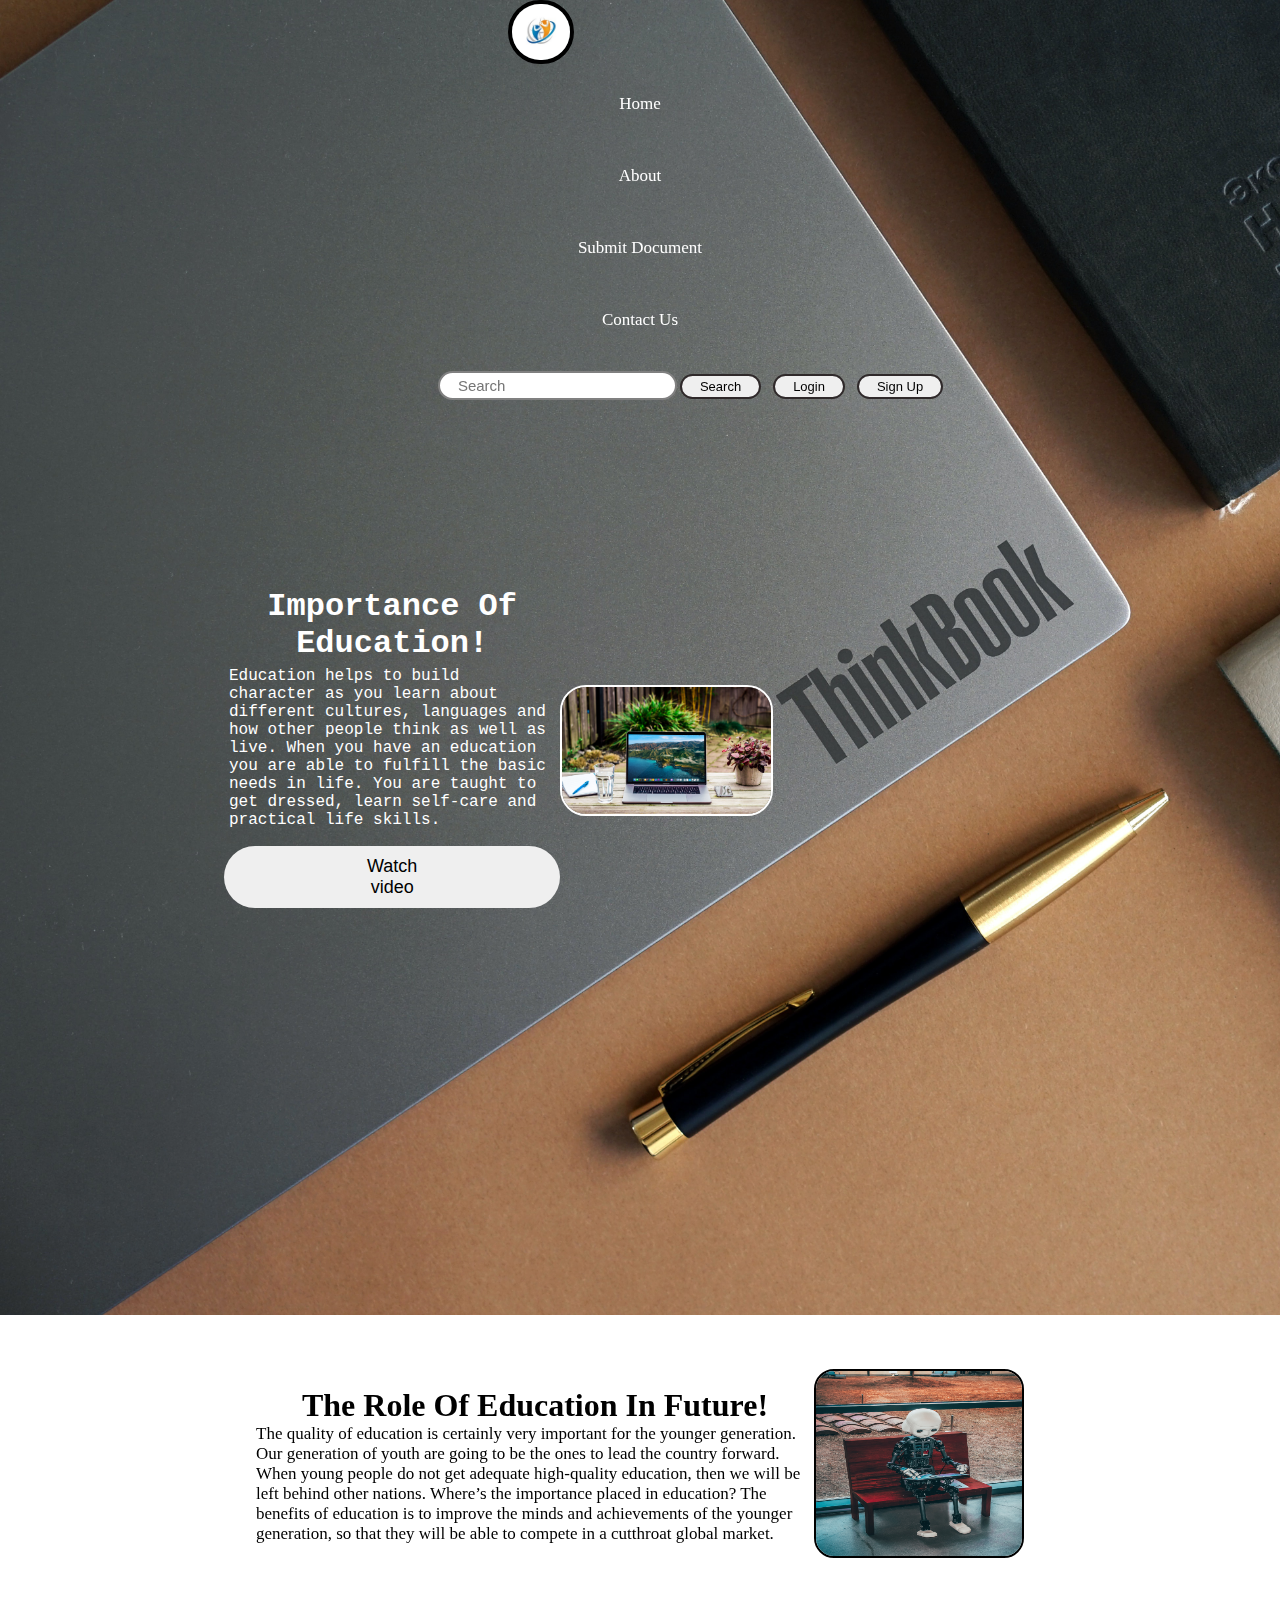
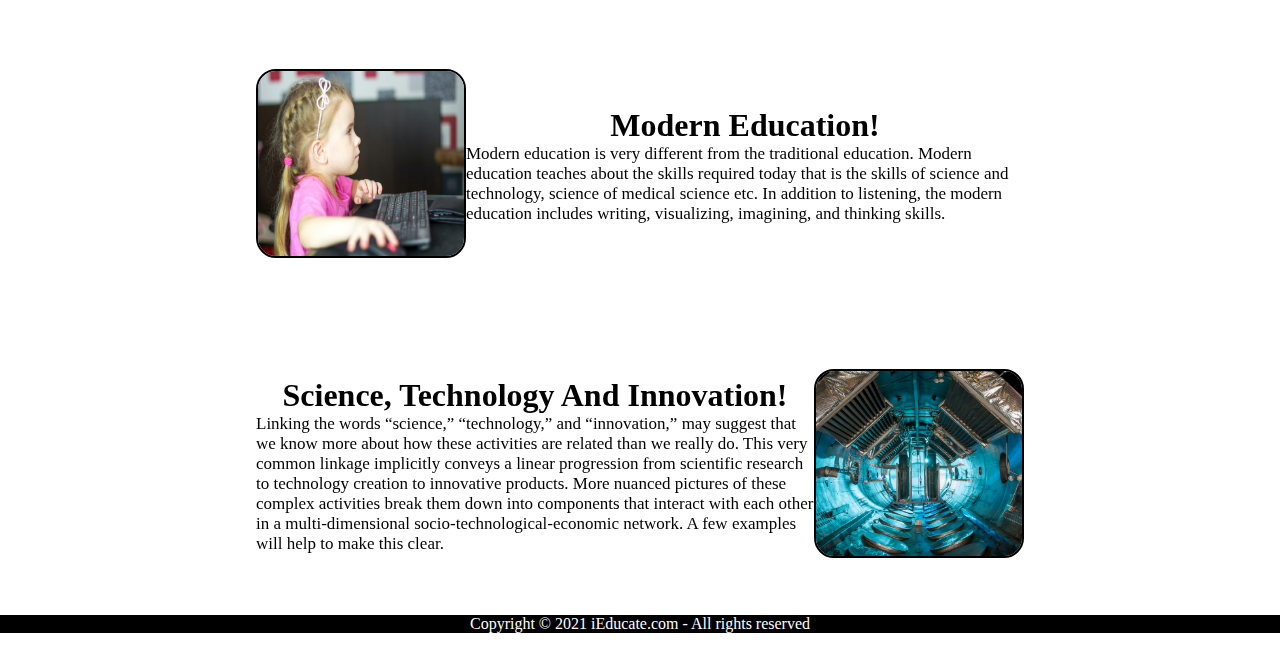
<file: index.html>
<!DOCTYPE html>
<html lang="en">

<head>
    <meta charset="UTF-8">
    <meta http-equiv="X-UA-Compatible" content="IE=edge">
    <meta name="viewport" content="width=device-width, initial-scale=1.0">
    <title>iEducate - Transforming Online Education</title>

    <link rel="stylesheet" href="style.css">

</head>

<body>
    <div id="main">



        <nav class="navbar">
            <ul class="nav-list">
                <div class="logo"><img src="img.jpg" alt="Logo"></div>
                <li> <a href="#">Home</a> </li>
                <li><a href="#"> About</a></li>
                <li><a href="doc.html"> Submit Document
                     </a></li>
                <li><a href="contact.html"> Contact Us </a></li>
            </ul>
            <div class="rightnav">

                <input type="text" name="search" id="search" placeholder="Search">
                <button class="btn4 btn-sm">Search</button>
                <a href="login.html" target="blank"> <button class="btn4 btn-sm">Login</button></a>
                <a href="signup.html"> <button class="btn4 btn-sm">Sign Up</button></a>
            </div>
        </nav>

        <section class="firstsection">
            <div class="box-main">
                <div class="firsthalf">
                    <h1 class="head">Importance Of Education! </h1>
                    <p class="text-small">

                        Education helps to build character as you learn about different cultures, languages and how
                        other people think as well as live. When you have an education you are able to fulfill the basic
                        needs in life. You are taught to get dressed, learn self-care and practical life skills.</p>
                    <div class="button">


                        <a href="https://www.youtube.com/watch?v=ejfsN8xOEoU" target="blank"><button class="btn3">Watch
                                video</button></a>
                    </div>
                </div>
                <div class="secondhalf">
                    <img src="sg.jpg" alt="error loading">
                </div>

            </div>
        </section>

    </div>


    <section class="secright">
        <div class="firsthalf1">
            <h1 class="head1">The Role Of Education In Future!</h1>
            <p class="text-big">The quality of education is certainly very important for the younger generation. Our
                generation of youth are going to be the ones to lead the country forward. When young people do not get
                adequate high-quality education, then we will be left behind other nations. Where’s the importance
                placed in education? The benefits of education is to improve the minds and achievements of the younger
                generation, so that they will be able to compete in a cutthroat global market.</p>
        </div>
        <div class="thumbnail">
            <img src="pg.jpg" alt="error loading" class="fluid">
        </div>
    </section>

    <section class="secmid">
        <div class="firsthalf1">
            <h1 class="head1">Modern Education!</h1>
            <p class="text-big">Modern education is very different from the traditional education. Modern education
                teaches about the skills required today that is the skills of science and technology, science of medical
                science etc. In addition to listening, the modern education includes writing, visualizing, imagining,
                and thinking skills.</p>
        </div>
        <div class="thumbnail">
            <img src="ab.jpg" alt="error loading" class="fluid">
        </div>
    </section>

    <section class="secleft">
        <div class="firsthalf1">
            <h1 class="head1">Science, Technology And Innovation!</h1>
            <p class="text-big">Linking the words “science,” “technology,” and “innovation,” may suggest that we know
                more about how these activities are related than we really do. This very common linkage implicitly
                conveys a linear progression from scientific research to technology creation to innovative products.
                More nuanced pictures of these complex activities break them down into components that interact with
                each other in a multi-dimensional socio-technological-economic network. A few examples will help to make
                this clear.</p>
        </div>
        <div class="thumbnail">
            <img src="kg.jpg" alt="error loading" class="fluid">
        </div>
    </section>


   

    <footer class="foot">
        <p class="foots">
            Copyright &copy; 2021 iEducate.com - All rights reserved
        </p>
    </footer>

</body>

</html>
</file>
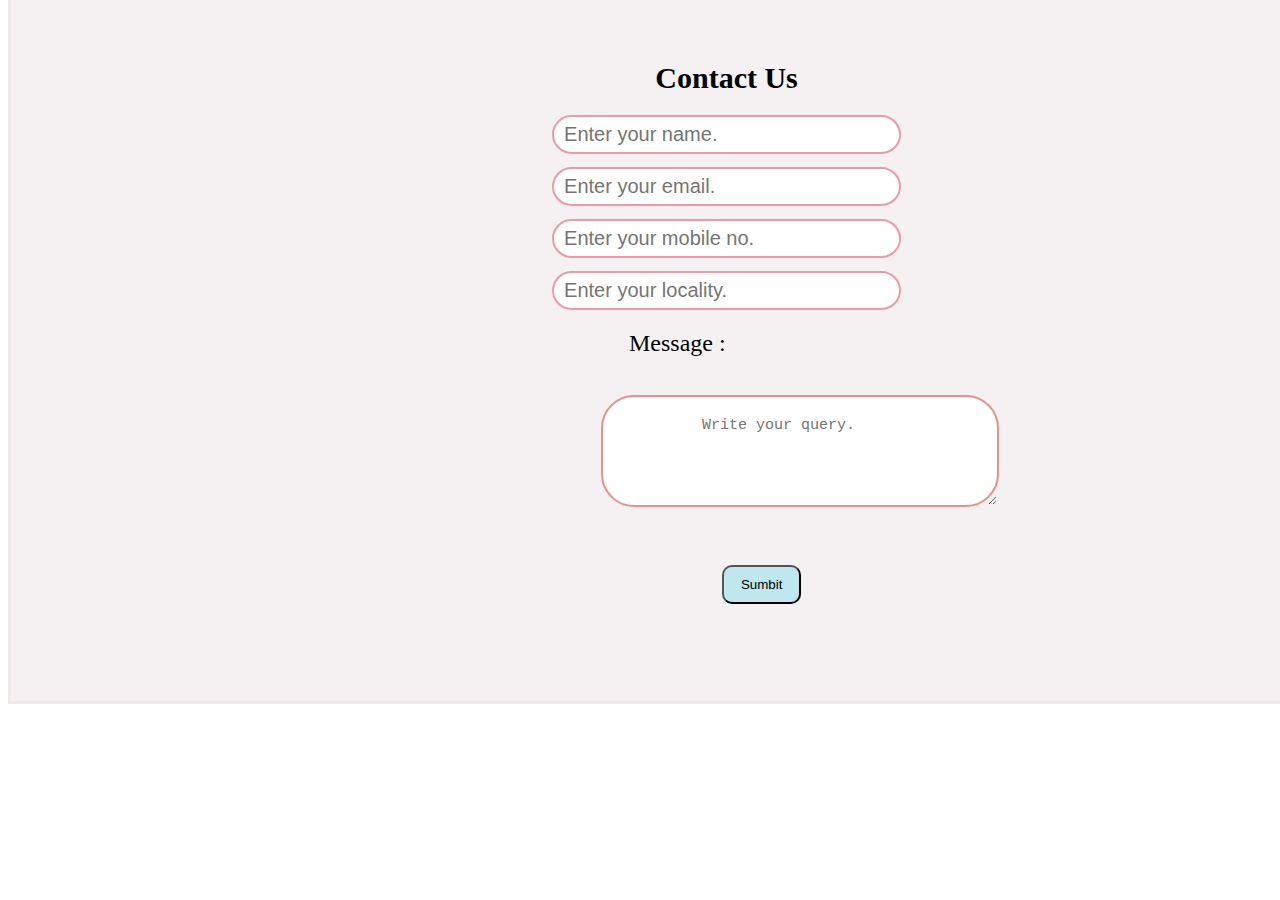
<file: contact.html>
<!DOCTYPE html>
<html lang="en">
<head>
    <meta charset="UTF-8">
    <meta http-equiv="X-UA-Compatible" content="IE=edge">
    <meta name="viewport" content="width=device-width, initial-scale=1.0">
    <title>Contact Us</title>
    <style>
.con {
    border: 3px solid #f1e7e7;
    margin: -40px auto;
    padding: 70px 507px;
    width: 33%;
    border-radius: 0px;
    background-color: rgb(245, 241, 242);
}

.dummy input {

    text-align: left;
    display: block;
    width: 325px;
    padding: 6px 10px;
    margin: 13px auto;
    border: 2px solid rgb(238, 153, 168);
    border-radius: 20px;
    font-size: 20px;
}

.num{
    margin: 27px 83px;
    padding: 20px 99px;

    border: 2px solid white;
    border-radius: 33px;
    border-color: rgb(236, 142, 142);
    font-size: 15px;
    text-align: left;

}
.sum{
    margin: 4px auto;
    padding: 7px 111px;
    font-size: 24px;
}


.h1{

text-align: center;
font-size: 30px;

}
.butt{
    display: block;
    width: 19%;
    margin: 27px 204px;
    padding: 10px 8px;
    background-color: rgb(190, 232, 238);
    border-radius: 10px;
    cursor: pointer;
    
}
.butt:hover{
    background-color: blue
}
    </style>
</head>
<body>
     <div class="con">
        <h1 class="h1">Contact Us</h1>

        <form action="noaction.php">

            <div class="dummy">
                <input type="text" name="" placeholder="Enter your name.">
            </div>
            <div class="dummy">
                <input type="email" name="" placeholder="Enter your email.">
            </div>

            <div class="dummy">
                <input type="number" name="" placeholder="Enter your mobile no.">
            </div>

            <div class="dummy">
                <input type="text" name="" placeholder="Enter your locality.">
            </div>
            <div class="summy">
                <p class="sum">Message : </p>

                <textarea rows="4" class="num" placeholder="Write your query."></textarea>

            </div>


            <div class="dummy">

                <button class="butt"> Sumbit </button>

            </div>



        </form>
    </div>
</body>
</html>
</file>
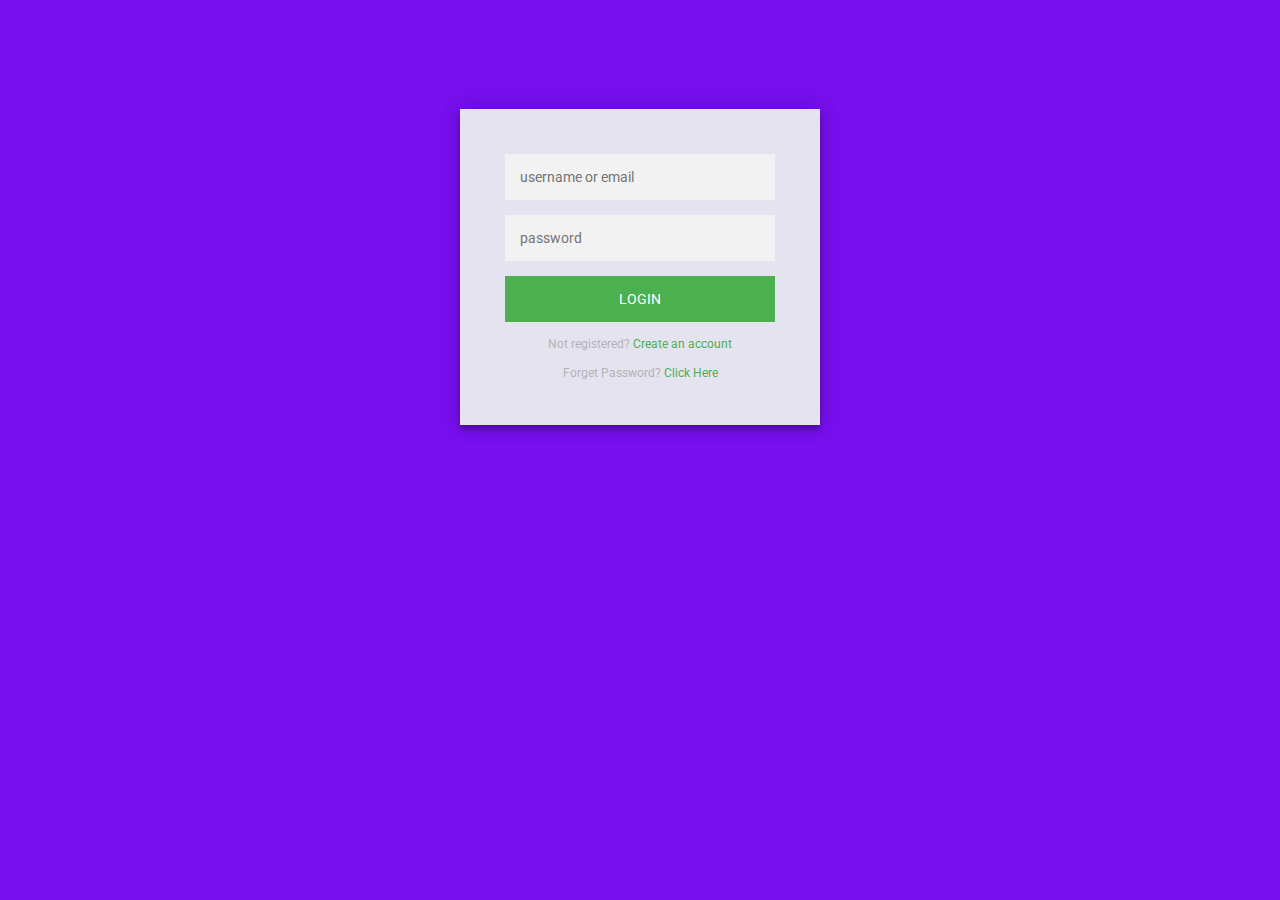
<file: login.html>
<!DOCTYPE html>
<html lang="en">
<head>
    <meta charset="UTF-8">
    <meta http-equiv="X-UA-Compatible" content="IE=edge">
    <meta name="viewport" content="width=device-width, initial-scale=1.0">
    <title>Log in page</title>
<style>
    @import url(https://fonts.googleapis.com/css?family=Roboto:300);

.login-page {
  width: 360px;
  padding: 8% 0 0;
  margin: auto;
}
.form {
  position: relative;
  z-index: 1;
  background: #e6e3f1;
  max-width: 360px;
  margin: 0 auto 100px;
  padding: 45px;
  text-align: center;
  box-shadow: 0 0 20px 0 rgba(0, 0, 0, 0.2), 0 5px 5px 0 rgba(0, 0, 0, 0.24);
}
.form input {
  font-family: "Roboto", sans-serif;
  outline: 0;
  background: #f2f2f2;
  width: 100%;
  border: 0;
  margin: 0 0 15px;
  padding: 15px;
  box-sizing: border-box;
  font-size: 14px;
}
.form button {
  font-family: "Roboto", sans-serif;
  text-transform: uppercase;
  outline: 0;
  background: #4CAF50;
  width: 100%;
  border: 0;
  padding: 15px;
  color: #FFFFFF;
  font-size: 14px;
  -webkit-transition: all 0.3 ease;
  transition: all 0.3 ease;
  cursor: pointer;
}
.form button:hover,.form button:active,.form button:focus {
  background: #43A047;
}
.form .message {
  margin: 15px 0 0;
  color: #b3b3b3;
  font-size: 12px;
}
.form .message a {
  color: #4CAF50;
  text-decoration: none;
}
.form .register-form {
  display: none;
}
.container {
  position: relative;
  z-index: 1;
  max-width: 300px;
  margin: 0 auto;
}
.container:before, .container:after {
  content: "";
  display: block;
  clear: both;
}
.container .info {
  margin: 50px auto;
  text-align: center;
}
.container .info h1 {
  margin: 0 0 15px;
  padding: 0;
  font-size: 36px;
  font-weight: 300;
  color: #1a1a1a;
}
.container .info span {
  color: #4d4d4d;
  font-size: 12px;
}
.container .info span a {
  color: #000000;
  text-decoration: none;
}
.container .info span .fa {
  color: #EF3B3A;
}
body {
  background: #770fee; /* fallback for old browsers */

  font-family: "Roboto", sans-serif;
  -webkit-font-smoothing: antialiased;
  -moz-osx-font-smoothing: grayscale;      
}
</style>
    
</head>
<body>
    <div class="login-page">
        <div class="form">
        
          <form class="login-form">
            <input type="text" placeholder="username or email"/>
            <input type="password" placeholder="password"/>
            <button>login</button>
            <p class="message">Not registered? <a href="signup.html">Create an account</a></p>
            <p class="message">Forget Password? <a href="password.html">Click Here</a></p>
          </form>
        </div>
      </div>
</body>
</html>
</file>
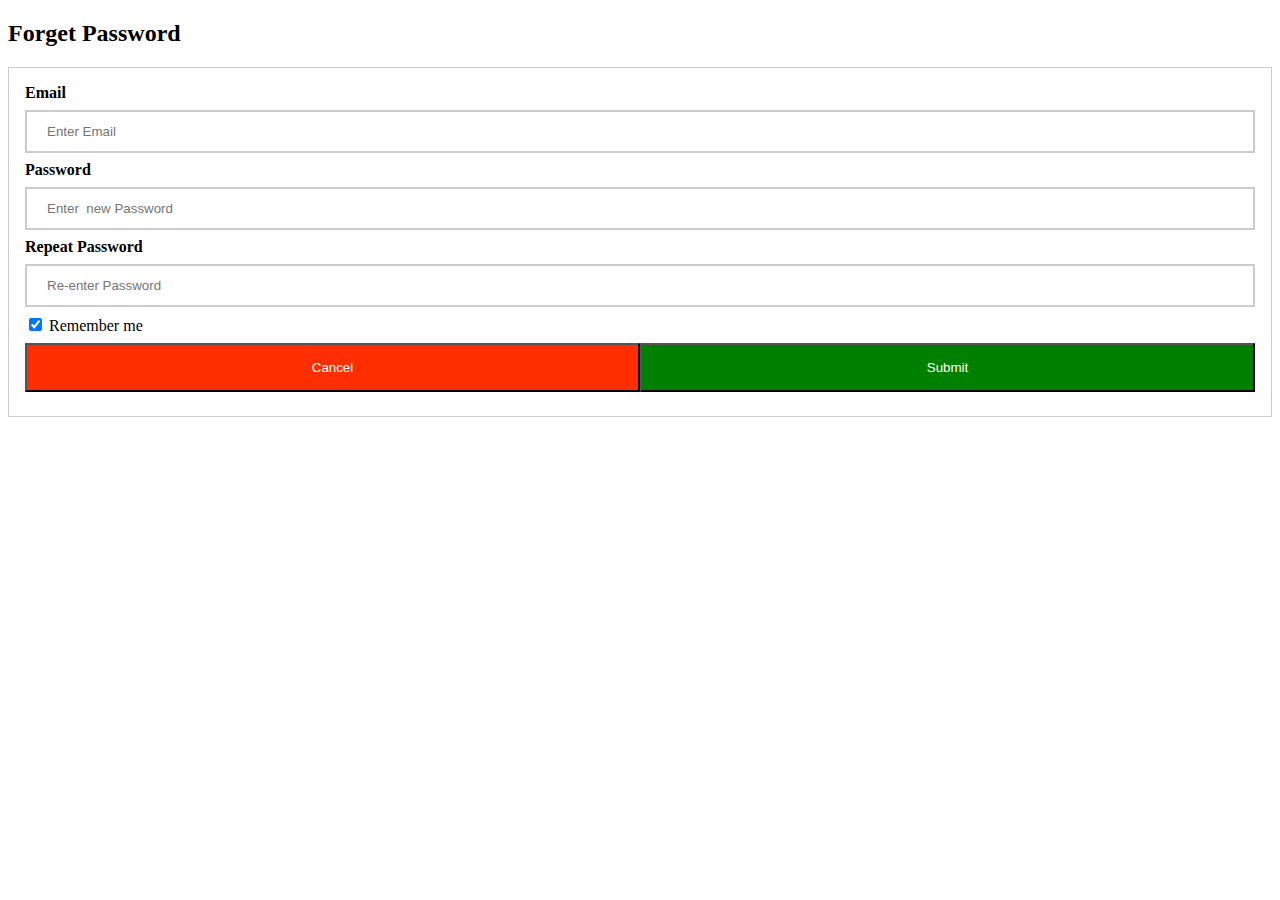
<file: password.html>
<!DOCTYPE html>
<html lang="en">
<head>
    <meta charset="UTF-8">
    <meta http-equiv="X-UA-Compatible" content="IE=edge">
    <meta name="viewport" content="width=device-width, initial-scale=1.0">
    <title>Forget Password</title>
    <link rel="stylesheet" href="signup.css">
</head>
<body>
    <h2>Forget Password</h2>
    <!--Step 1:Adding HTML-->
    <form action="/action_page.php" style="border:1px solid #ccc">
        <div class="container">
            <label><b>Email</b></label>
            <input type="text" placeholder="Enter Email" name="email" required>
 
            <label><b>Password</b></label>
            <input type="password" placeholder="Enter  new Password" name="psw" required>
 
            <label><b>Repeat Password</b></label>
            <input type="password" placeholder="Re-enter Password" name="psw-repeat" required>
            <input type="checkbox" checked="checked"> Remember me
         
            <div class="clearfix">
                <button type="button" class="cancelbtn">Cancel</button>
                <button type="submit" class="signupbtn">Submit</button>
            </div>
        </div>
    </form>
</body>
</html>
</file>
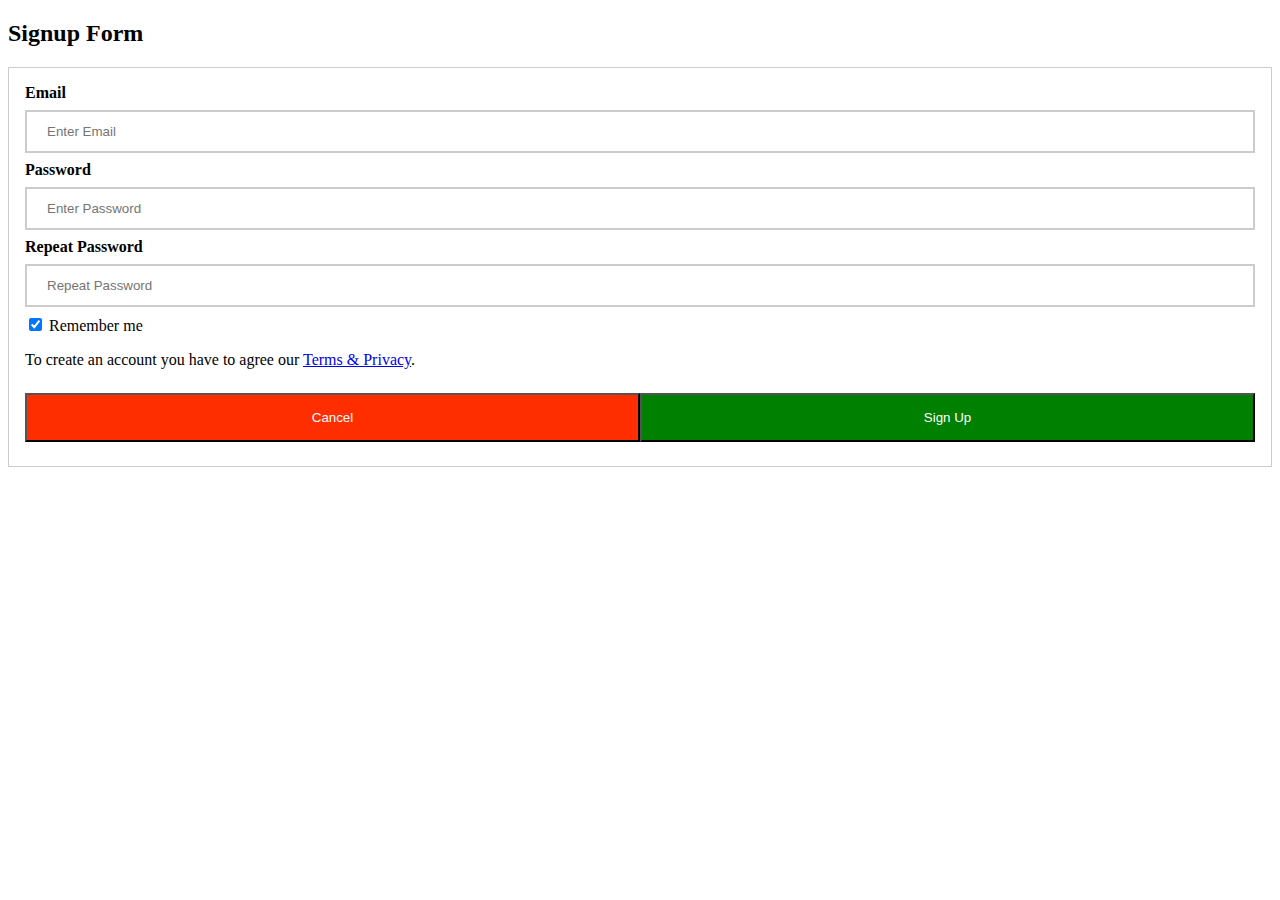
<file: signup.html>
<!DOCTYPE html>
<html lang="en">
<head>
    <meta charset="UTF-8">
    <meta http-equiv="X-UA-Compatible" content="IE=edge">
    <meta name="viewport" content="width=device-width, initial-scale=1.0">
    <title>Sign Up</title>
    <link rel="stylesheet" href="signup.css">
</head>
<body>
    <h2>Signup Form</h2>
    <!--Step 1:Adding HTML-->
    <form action="/action_page.php" style="border:1px solid #ccc">
        <div class="container">
            <label><b>Email</b></label>
            <input type="text" placeholder="Enter Email" name="email" required>
 
            <label><b>Password</b></label>
            <input type="password" placeholder="Enter Password" name="psw" required>
 
            <label><b>Repeat Password</b></label>
            <input type="password" placeholder="Repeat Password" name="psw-repeat" required>
            <input type="checkbox" checked="checked"> Remember me
            <p>To create an account you have to agree our <a href="#">Terms & Privacy</a>.</p>
 
            <div class="clearfix">
                <button type="button" class="cancelbtn">Cancel</button>
                <button type="submit" class="signupbtn">Sign Up</button>
            </div>
        </div>
    </form>
</body>
</html>
</file>
<file: style.css>
*{
    margin: 0px;
    padding: 0px;
}
html{
    scroll-behavior: smooth;
}
#main{
    background-image: url('bg.jpg');
    /* background-repeat: no-repeat; */
    background-size: cover;
    color: white;
}

.navbar{

    display: flex;
    align-items: center;
    justify-content: center;
    position: sticky;
    top: 0px;
    cursor: pointer;
   
}

.nav-list {
    width: 52%;
   
    display: flex;
    align-items: center;
    justify-content: center;
  
    
}

.nav-list li{
list-style: none;
padding: 26px 28px;

}

.nav-list li a{
text-decoration: none;
color: white;
font-size: 17px;

}
.nav-list li a:hover{
   
    color: blue
   
    
    }

.rightnav{
  
    width: 48%;
    text-align: right;
    align-items: center;

}
.logo img{
        width: 22%;
        border: 4px solid black;
        border-radius: 50px;
}

.box-main{

    display: flex;
    justify-content: center;
    align-items: center;
    font-family: 'Courier New', Courier, monospace;
    max-width: 65%;
    margin: auto;
    height: 75%;
}

.firstsection{
    height: 100vh;
}

.firsthalf{
    width: 350%;
    display: flex;
    flex-direction: column;
    justify-content: center;
}

.secondhalf img{
    width: 46%;
    border: 2px solid white;
    border-radius: 26px;
    max-width: 42%;
    /* margin: auto; */
    marker-end: 32px;
    padding: 1px -6px;

   
}
.head{

text-align: center;
margin-top: 3px;

}
.text-small{
font-size: 16px;
margin: 5px;

}

.btn3{
    border: 12px;
    border-radius: 43px;
    padding: 10px 143px;
    margin: 12px 0px;
    font-size: 18px;
    cursor: pointer;
    
}

.btn3:hover{
    border: 2px;
    
    background-color: blue;
}

.btn4{
    border: 2px solid #2f292a;
    border-radius: 50px;
    padding: 3px 18px;
    margin: 15px 4px;
    font-size: 18px;
    cursor: pointer;
    font-size: 13px;
    
}

#search{
    border: 2px solid grey;
    border-radius: 20px;
    padding: 4px 18px;
    margin: 15px -5px;
    font-size: 15px;
    
}
#search:hover{
    border-color: rgb(141, 141, 214);
}
.btn4:hover{
border-color: rgb(231, 199, 215);
background-color: rgb(147, 147, 245);
}

.fluid{
    width: 206px;
    height: 185px;
    border: 2px solid black;
    border-radius: 20px;
}
.secright{
    height: 300px;
    display: flex;
    align-items: center;
    justify-content: center;
    max-width: 60%;
    margin: auto;
    position: sticky;

}

.secmid{
    height: 300px;
    display: flex;
    align-items: center;
    justify-content: center;
    max-width: 60%;
    margin: auto;
    flex-direction: row-reverse;
    position: sticky;
   

}
.secleft{
    height: 300px;
    display: flex;
    align-items: center;
    justify-content: center;
    max-width: 60%;
    margin: auto;
    position: sticky;

}
.head1{
    text-align: center;

}
.text-big{
    font-size: 17px;
}




.foot{
    text-align: center;
    margin-bottom: 34px;
    display: flex;
    justify-content: center;
    background-color: black;
    color: white;
}

@media only screen and (max-width: 1496px){
    .nav-list{
        flex-direction: column;
    }

    .navbar{
        flex-direction: column;
    }
}
</file>
<file: signup.css>
/*add full-width input fields*/
     
input[type=text],
input[type=password] {
    width: 100%;
    padding: 12px 20px;
    margin: 8px 0;
    display: inline-block;
    border: 2px solid #ccc;
    box-sizing: border-box;
}
/* set a style for all buttons*/
 
button {
    background-color: Green;
    color: white;
    padding: 15px 20px;
    margin: 8px 0;
    cursor: pointer;
    width: 100%;
}
/*set styles for the cancel button*/
 
.cancelbtn {
    padding: 15px 20px;
    background-color: #FF2E00;
}
/*float cancel and signup buttons and add an equal width*/
 
.cancelbtn,
.signupbtn {
    float: left;
    width: 50%;
}
/*add padding to container elements*/
 
.container {
    padding: 16px;
}
/*clear floats*/
 
.clearfix::after {
    content: "";
    clear: both;
    display: table;
}
/*styles for cancel button and signup button
  on extra small screens*/
 
@media screen and (max-width: 300px) {
    .cancelbtn,
    .signupbtn {
        width: 100%;
    }
}
</file>
